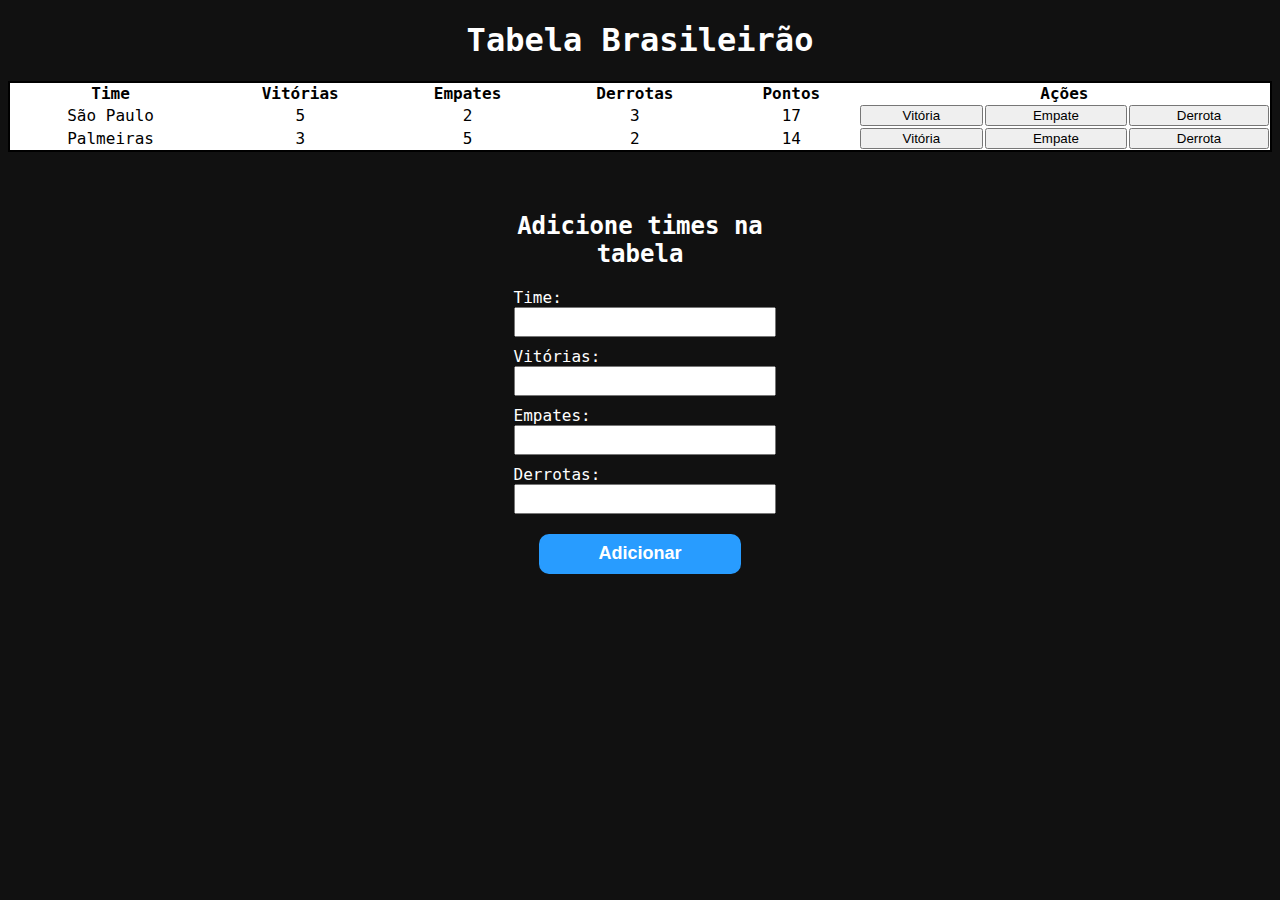
<file: aula05 e 06 - tabela de classificação/index.html>
<!DOCTYPE html>
<html lang="pt-br">

  <head>
    <meta charset="UTF-8">
    <meta http-equiv="X-UA-Compatible" content="IE=edge">
    <meta name="viewport" content="width=device-width, initial-scale=1.0">
    <link rel="stylesheet" href="style.css">
    <title>Tabela de classificação</title>
  </head>

  <body>
    <h1>Tabela Brasileirão</h1>

    <table style="width:100%">
      <thead>
        <tr>
          <th>Time</th>
          <th>Vitórias</th>
          <th>Empates</th>
          <th>Derrotas</th>
          <th>Pontos</th>
          <th colspan="3">Ações</th>
        </tr>
      </thead>
      <tbody id="tabelaJogadores"></tbody>
    </table>

    <form class="form">
      <h2>Adicione times na tabela</h2>

      <label for="time">Time:</label>
      <input type="text" name="time" required>

      <label for="vitorias">Vitórias:</label>
      <input type="number" name="vitorias" required>

      <label for="empates">Empates:</label>
      <input type="number" name="empates" required>

      <label for="derrotas">Derrotas:</label>
      <input name="derrotas" type="number" required>

      <input type="submit" class="adicionar" value="Adicionar">
  </body>
  <script src="script.js"></script>
</html>
</file>
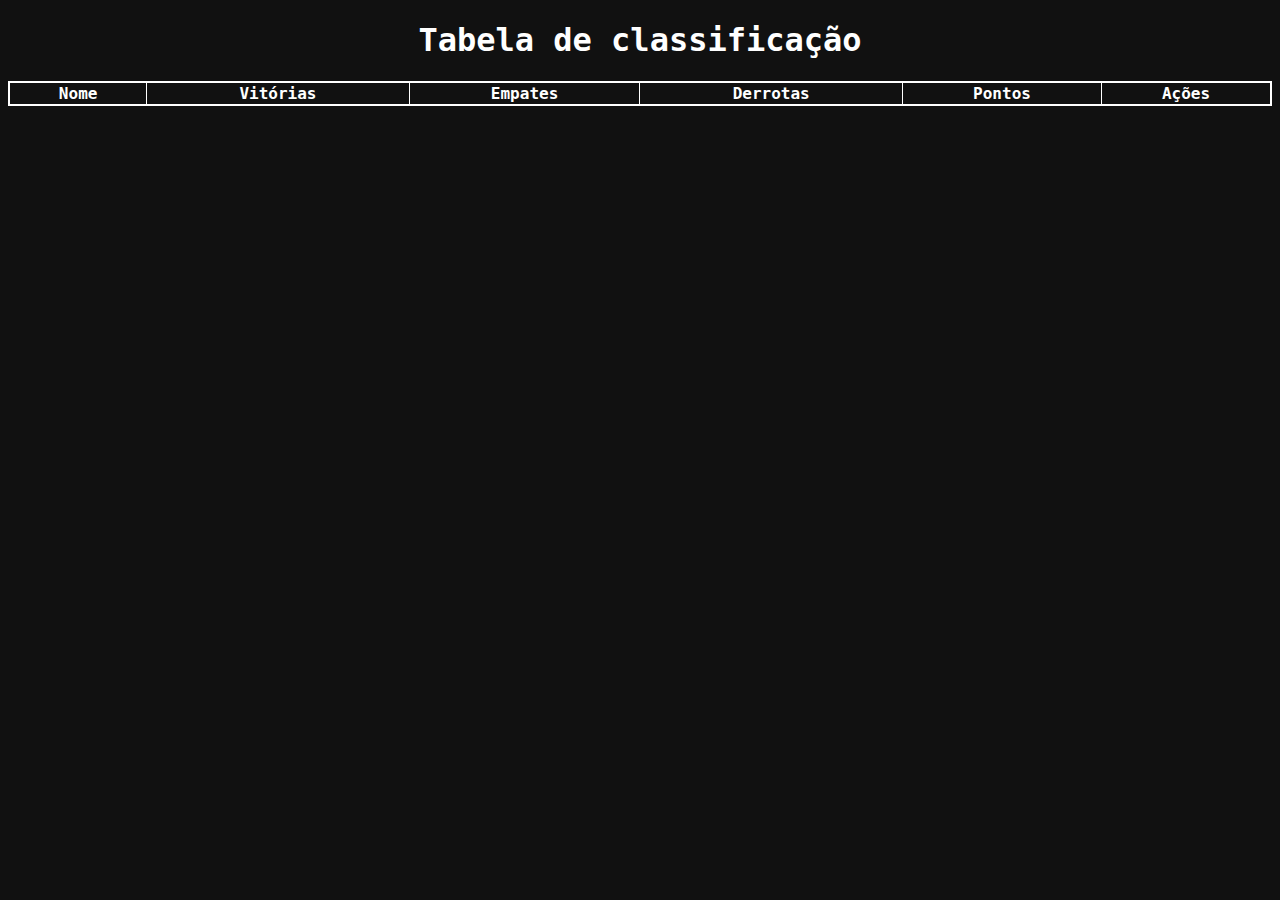
<file: aula06 - tabela de classificação/index.html>
<!DOCTYPE html>
<html lang="en">
<head>
  <meta charset="UTF-8">
  <meta http-equiv="X-UA-Compatible" content="IE=edge">
  <meta name="viewport" content="width=device-width, initial-scale=1.0">
  <link rel="stylesheet" href="style.css">
  <title>Imersão Dev - Aula 06</title>
</head>
<body>
  <body>
    <h1>Tabela de classificação</h1>
  
    <table style="width:100%">
      <thead>
        <tr>
          <th>Nome</th>
          <th>Vitórias</th>
          <th>Empates</th>
          <th>Derrotas</th>
          <th>Pontos</th>
          <th colspan="3">Ações</th>
        </tr>
      </thead>
      <tbody id="tabelaJogadores">
      
      </tbody>
    </table>
    <script src="script.js"></script>
  </body>
</body>
</html>
</file>
<file: aula05 e 06 - tabela de classificação/style.css>
body {
  font-family: "Roboto Mono", monospace;
  min-height: 400px;
  background-color: #111;
}

.container {
  text-align: center;
  padding: 20px;
  height: 100vh;
}

.page-title {
  color: #ffffff;
  margin: 0 0 5px;
}

.page-subtitle {
  color: #ffffff;
  margin-top: 5px;
}

.page-logo {
  width: 200px;
}

.alura-logo {
  width: 40px;
  position: absolute;
  top: 10px;
  right: 10px;
}

table {
  border: 2px solid black;
  border-collapse: collapse;
  background-color: white;
}

h1 {
  color: white;
  text-align: center;
}

th,
tr,
td {
  color: black;
  text-align: center;
}

button {
  width: 100%;
}

.form {
  margin: 60px 40% 0 40%;
  width: 20%;
}

.form label {
  color: white;
}

input {
  display: block;
  height: 20px;
  width: 100%;
  padding: 3px;
  margin-bottom: 10px;
}

h2 {
  color: white;
  text-align: center;
}

.adicionar {
  width: 80%;
  height: 40px;
  border-radius: 10px;
  background-color: #289cff;
  transition: 0.3s;
  color: white;
  font-size: 18px;
  font-weight: bold;
  cursor: pointer;
  border: none;
  margin: 0 auto;
  margin-top: 20px;
}

.adicionar:hover {
  background-color: #286dff;
}
</file>
<file: aula06 - tabela de classificação/style.css>
* {
  text-align: center;
}

body {
  font-family: "Roboto Mono", monospace;
  min-height: 400px;
  background-image: url("https://www.alura.com.br/assets/img/imersoes/dev-2021/tabela-classificacao-bg.png");
  background-color: #111;
  background-size: 100%;
  background-position: center;
  background-repeat: no-repeat;
}

.container {
  text-align: center;
  padding: 20px;
  height: 100vh;
}

.page-title {
  color: #ffffff;
  margin: 0 0 5px;
}

.page-subtitle {
  color: #ffffff;
  margin-top: 5px;
}

.page-logo {
  width: 200px;
}

.alura-logo {
  width: 40px;
  position: absolute;
  top: 10px;
  right: 10px;
}

table {
  border: 2px solid white;
  border-collapse: collapse;
}

h1 {
  color: white;
}

th, tr, td{
  border: solid 1px white;
  color: white;
}

button{
  width: 100%;
}
</file>
